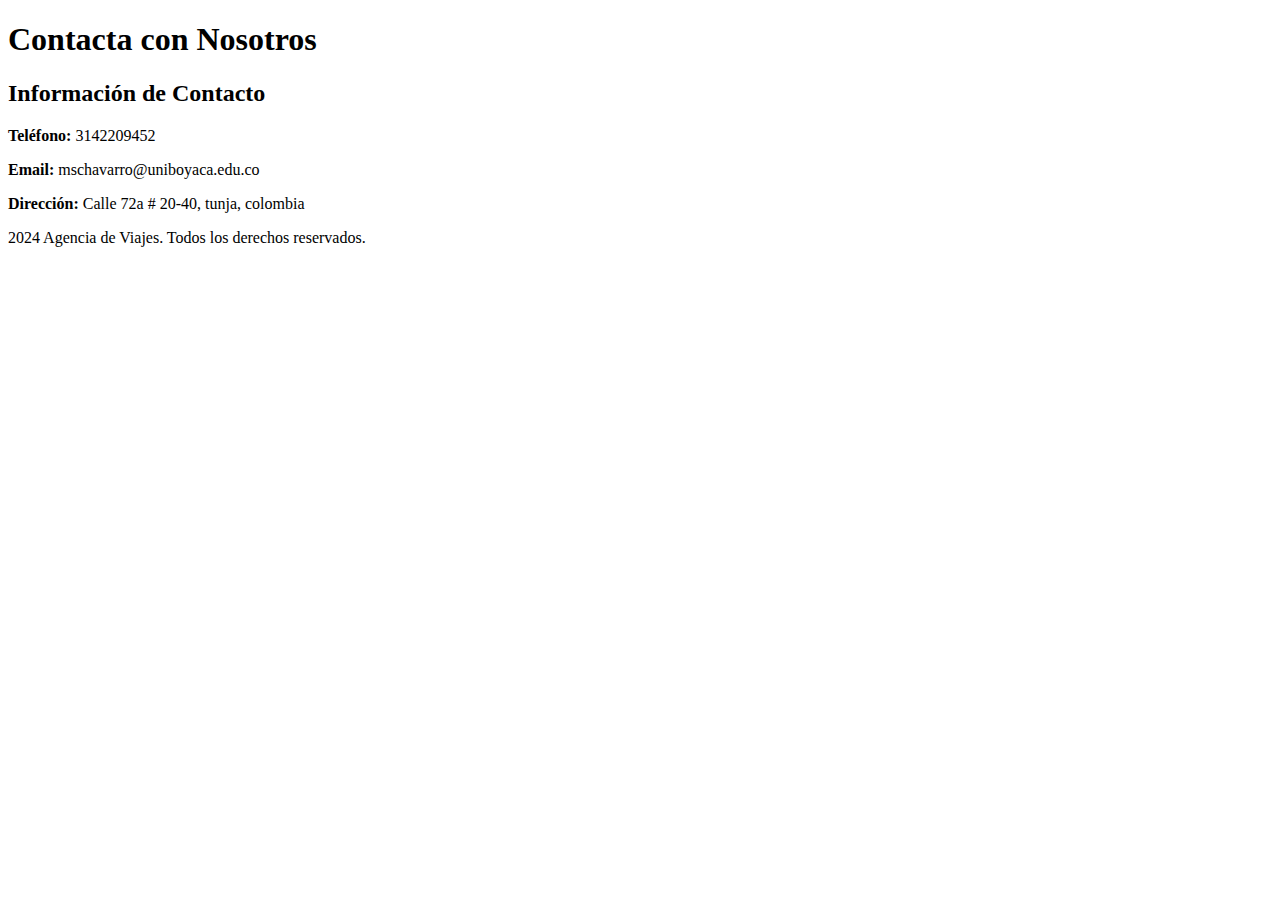
<file: html/contacto.html>
<!DOCTYPE html>
<html lang="en">
<head>
    <meta charset="UTF-8">
    <meta name="viewport" content="width=device-width, initial-scale=1.0">
    <title>Agencia de Viajes - Contacto</title>
    <link rel="icon" type="image/x-icon" href="/imagenes/avion.png" />
</head>
<body>

    <header>
        <h1>Contacta con Nosotros</h1>
    </header>

    <section >
        <h2>Información de Contacto</h2>
        <p><strong>Teléfono:</strong> 3142209452</p>
        <p><strong>Email:</strong> mschavarro@uniboyaca.edu.co</p>
        <p><strong>Dirección:</strong> Calle 72a # 20-40, tunja, colombia</p>
    </section>

    <footer>
        <p> 2024 Agencia de Viajes. Todos los derechos reservados.</p>
    </footer>

</body>
</html>
</file>
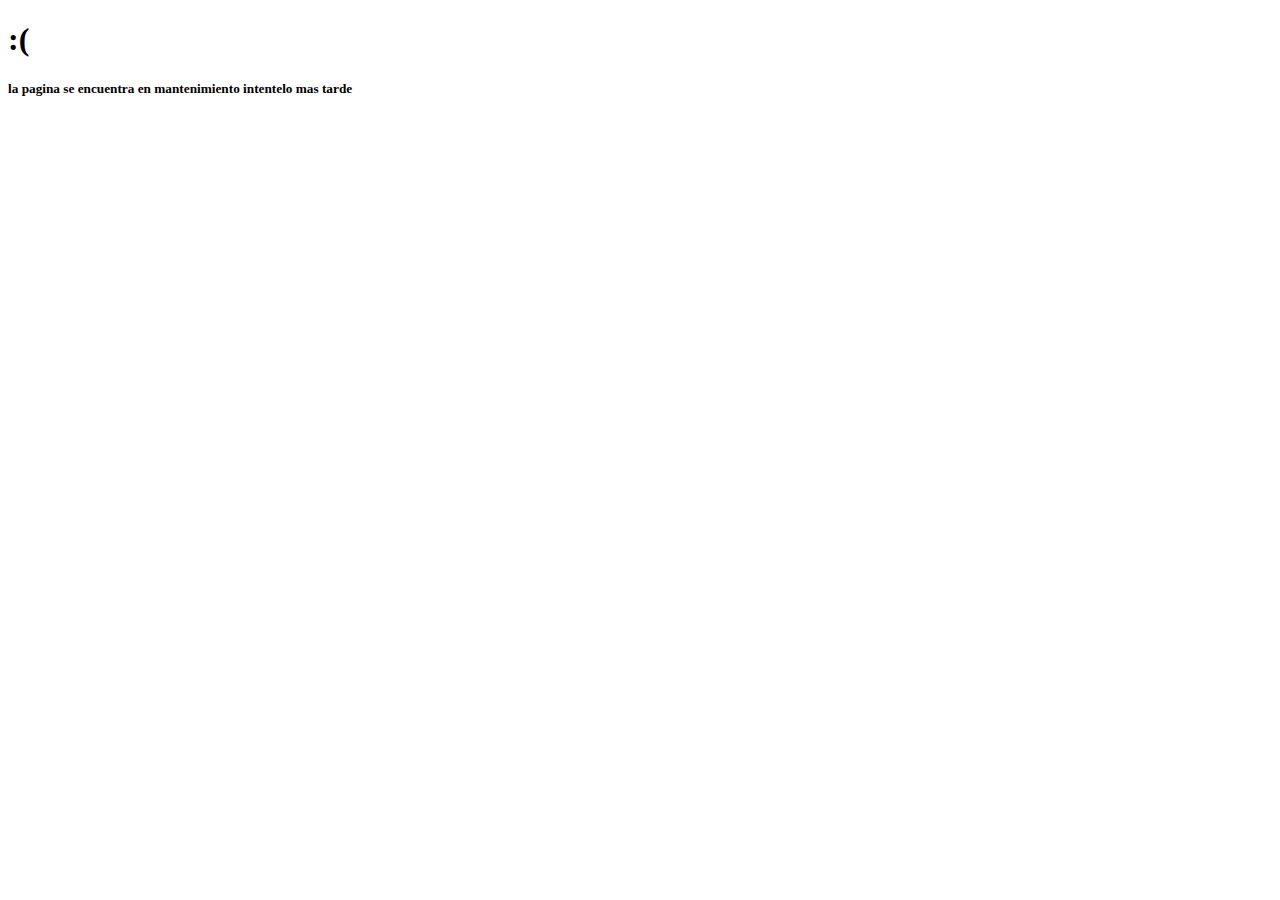
<file: html/informacion.html>
<!DOCTYPE html>
<html lang="en">
<head>
    <meta charset="UTF-8">
    <meta name="viewport" content="width=device-width, initial-scale=1.0">
    <title>Agencia de viajes</title>
    <link rel="icon" type="image/x-icon" href="/imagenes/avion.png " />
</head>
<body>
    <h1>:(</h1>
    <h5>la pagina se encuentra en mantenimiento intentelo mas tarde</h5>
</body>
</html>
</file>
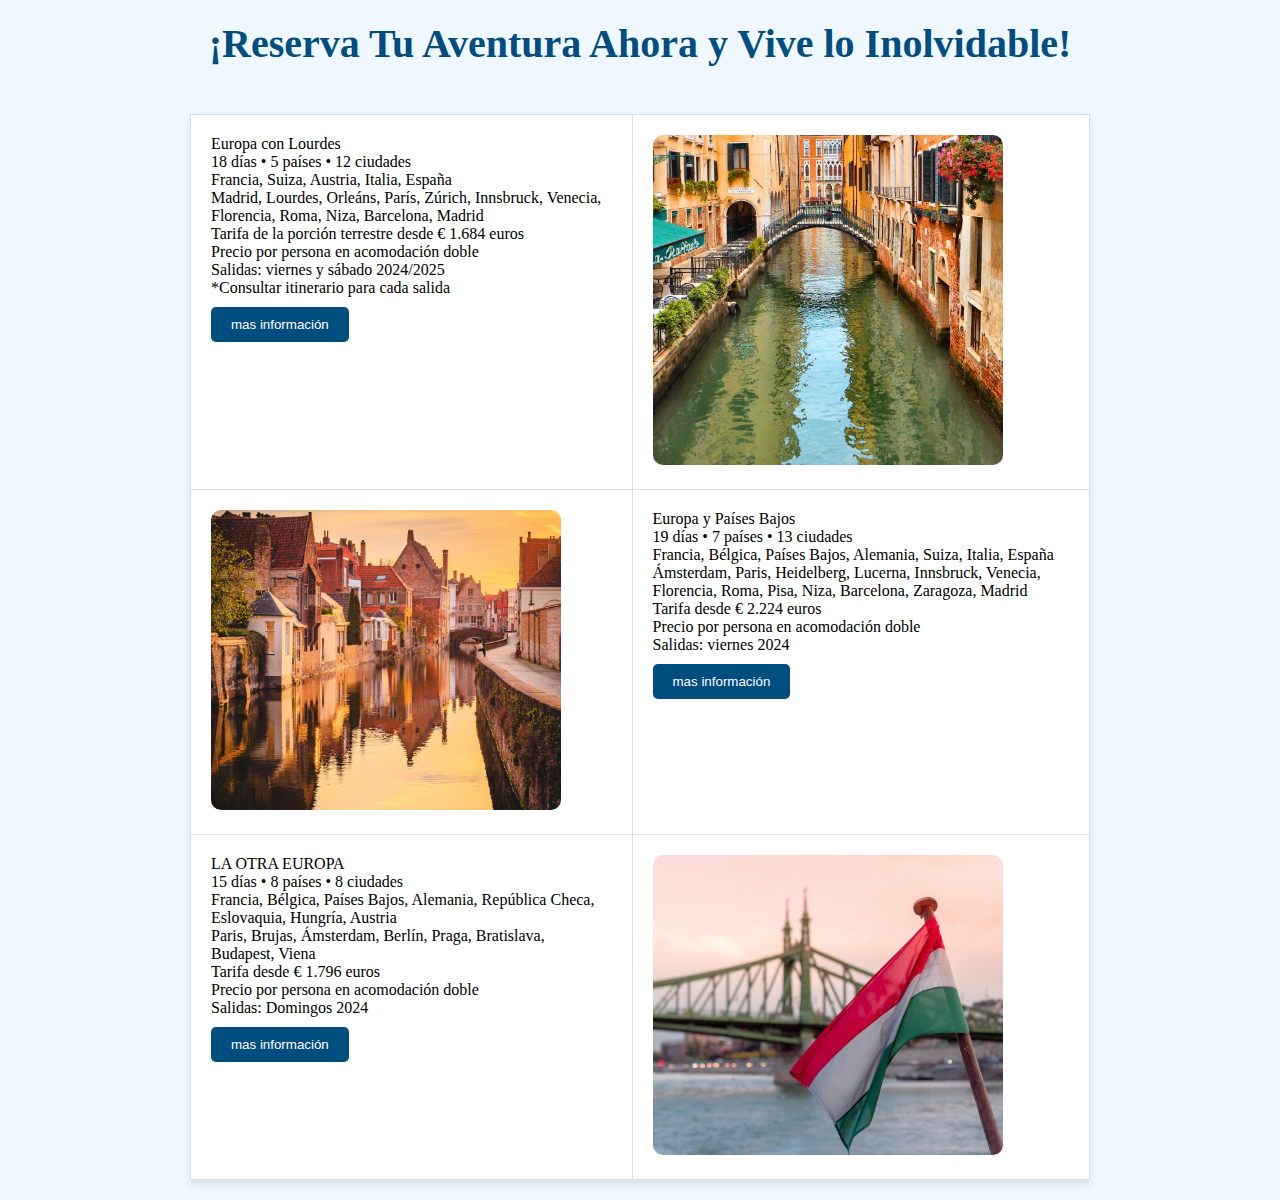
<file: html/ofertas.html>
<!DOCTYPE html>
<html lang="en">
<head>
    <meta charset="UTF-8">
    <meta name="viewport" content="width=device-width, initial-scale=1.0">
    <title>ofertas</title>
    <link rel="stylesheet" href="/css/ofertas.css">
</head>
<body>

<h1 class="titulo">¡Reserva Tu Aventura Ahora y Vive lo Inolvidable!</h1>

    <section>
        <table border="0">
            <tr>
                <td>Europa con Lourdes
<br>
                    18 días • 5 países • 12 ciudades
                    <br>
                    Francia, Suiza, Austria, Italia, España
                    <br>
                    Madrid, Lourdes, Orleáns, París, Zúrich, Innsbruck, Venecia, Florencia, Roma, Niza, Barcelona, Madrid
                    <br>
                    Tarifa de la porción terrestre desde € 1.684 euros
                    <br>
                    Precio por persona en acomodación doble
                    <br>
                    Salidas: viernes y sábado 2024/2025
                    <br>
                    *Consultar itinerario para cada salida
                    <br>
                    <button>mas información</button>
                </td>
                <td> 
                    <img src="/imagenes/1.png"  alt="" width="350" height="330">
                </td>
            </tr>
            <tr>
                <td><img src="/imagenes/2.png"  alt="" width="350" height="300"></td>
                <td>Europa y Países Bajos
<br>
                    19 días • 7 países • 13 ciudades
                    <br>
                    Francia, Bélgica, Países Bajos, Alemania, Suiza, Italia, España
                    <br>
                    Ámsterdam, Paris, Heidelberg, Lucerna, Innsbruck, Venecia, Florencia, Roma, Pisa, Niza, Barcelona, Zaragoza, Madrid
                    <br>
                    Tarifa desde € 2.224 euros
                    <br>
                    Precio por persona en acomodación doble
                    <br>
                    Salidas: viernes 2024
                    <br>
                    <button>mas información</button>

                    </td>
            </tr>
            <tr>
                <td>LA OTRA EUROPA
<br>
                    15 días • 8 países • 8 ciudades
                    <br>
                    Francia, Bélgica, Países Bajos, Alemania, República Checa, Eslovaquia, Hungría, Austria
                    <br>
                    Paris, Brujas, Ámsterdam, Berlín, Praga, Bratislava, Budapest, Viena
                    <br>
                    Tarifa desde € 1.796 euros
                    <br>
                    Precio por persona en acomodación doble
                    <br>
                    Salidas: Domingos 2024
                    <br>
                    <button>mas información</button>
                </td>
                <td><img src="/imagenes/3.png"  alt="" width="350" height="300"></td>
            </tr>
        </table>
        
    </section>
</body>
</html>
</file>
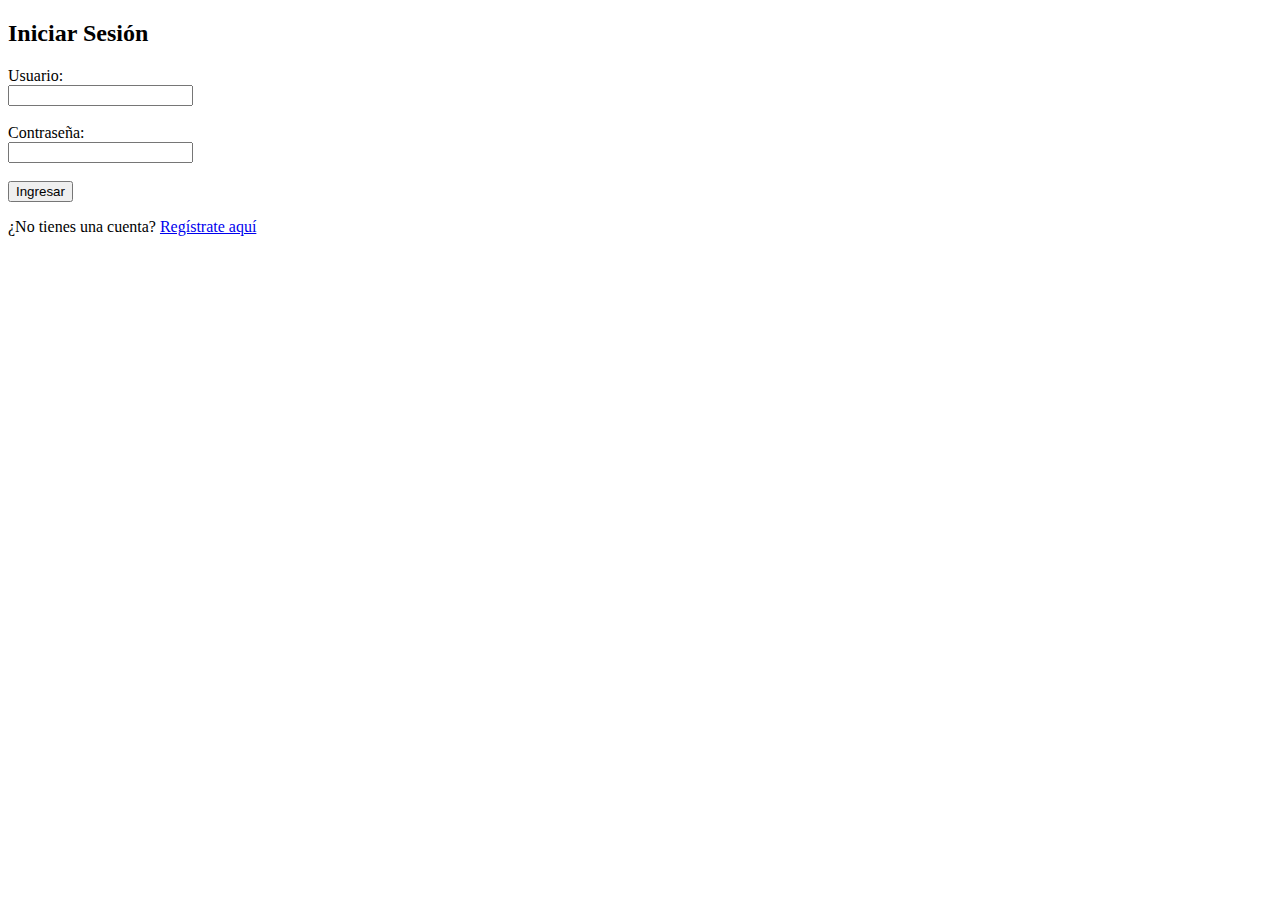
<file: html/secion.html>
<!DOCTYPE html>
<html lang="en">
<head>
    <meta charset="UTF-8">
    <meta name="viewport" content="width=device-width, initial-scale=1.0">
    <title>Agencia de viajes</title>
    <link rel="icon" type="image/x-icon" href="/imagenes/avion.png " />
</head>
<body>
    <h2>Iniciar Sesión</h2>
        <label for="username">Usuario:</label><br>
        <input type="text"  name="username" ><br><br>

        <label for="password">Contraseña:</label><br>
        <input type="password" name="password" ><br><br>

        <button type="submit">Ingresar</button>

    <p>
        ¿No tienes una cuenta? 
        <a href="/registro">Regístrate aquí</a>
    </p>

</body>
</html>
</file>
<file: css/ofertas.css>
/* Estilos generales */
body {
    font-family: Georgia, 'Times New Roman', Times, serif;
    background-color: #f0f8ff;
    margin: 0;
    padding: 0;
}

h1.titulo {
    text-align: center;
    font-size: 2.5rem;
    color: #004d80;
    margin-top: 20px;
}

section {
    display: flex;
    justify-content: center;
    padding: 20px;
}

table {
    width: 100%;
    max-width: 900px;
    margin: 0 auto;
    border-collapse: collapse;
    background-color: #ffffff;
    box-shadow: 0px 4px 8px rgba(0, 0, 0, 0.1);
}

td {
    padding: 20px;
    vertical-align: top;
    border: 1px solid #ddd;
}

button {
    background-color: #004d80;
    color: white;
    padding: 10px 20px;
    border: none;
    cursor: pointer;
    margin-top: 10px;
    border-radius: 5px;
}

button:hover {
    background-color: #0066a2;
}

/* Estilo para las imágenes */
img {
    border-radius: 10px;
    object-fit: cover;
}
</file>
